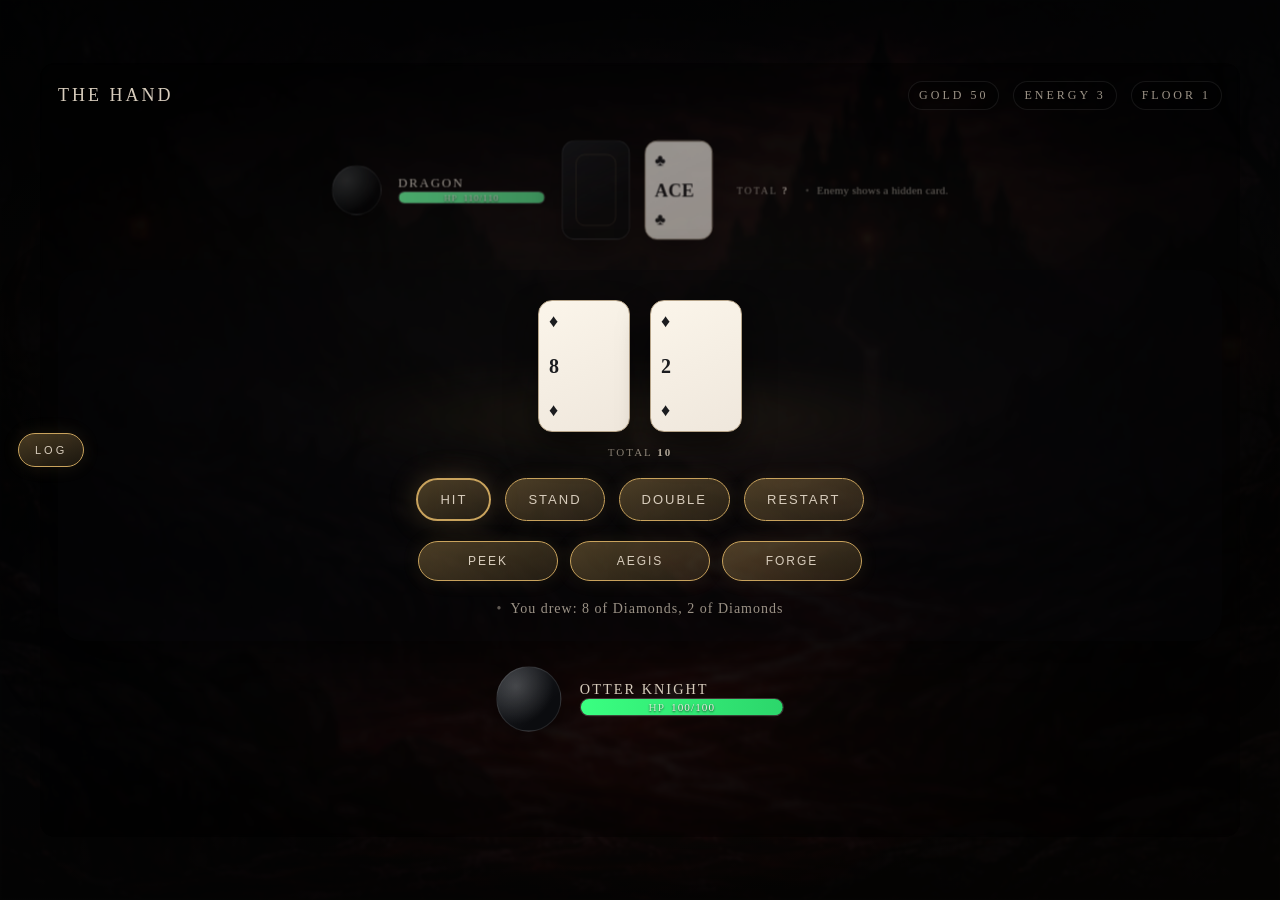
<file: index.html>
﻿<!DOCTYPE html>
<html lang="en">
<head>
<meta charset="UTF-8">
<title>The Hand &mdash; Black Deck</title>
<style>
:root {
  --bg-1: #070809;
  --bg-2: #0f1113;
  --bg-3: #14100b;
  --ink: #d8cdbd;
  --muted: #9b9286;
  --gold: #c9a35d;
  --gold-soft: #8a6b33;
  --ember: #5b2b19;
  --card: #efe7dc;
  --card-edge: #b6a489;
  --shadow: rgba(0, 0, 0, 0.55);
}

* { box-sizing: border-box; }

html, body {
  height: 100%;
}

body {
  margin: 0;
  background:
    radial-gradient(1200px 400px at 50% 35%, rgba(201, 163, 93, 0.12), transparent 70%),
    radial-gradient(800px 300px at 50% 80%, rgba(80, 30, 20, 0.45), transparent 60%),
    linear-gradient(160deg, var(--bg-1), var(--bg-2) 50%, var(--bg-3));
  color: var(--ink);
  font-family: "Cinzel", "Cormorant Garamond", "Garamond", serif;
  letter-spacing: 0.2px;
  display: flex;
  justify-content: center;
  align-items: center;
  padding: 24px;
  position: relative;
}

body::before {
  content: "";
  position: fixed;
  inset: 0;
  background: repeating-linear-gradient(0deg, rgba(255, 255, 255, 0.02), rgba(255, 255, 255, 0.02) 1px, transparent 1px, transparent 3px);
  mix-blend-mode: soft-light;
  pointer-events: none;
  opacity: 0.35;
  z-index: 1;
}

.game-bg {
  position: fixed;
  inset: 0;
  background: url("designs/background.png") center/cover no-repeat;
  filter: brightness(0.55) saturate(0.7) blur(1.5px);
  opacity: 0.32;
  pointer-events: none;
  z-index: 0;
}

.vignette {
  position: fixed;
  inset: 0;
  background: radial-gradient(
    ellipse at center,
    rgba(0, 0, 0, 0) 0%,
    rgba(0, 0, 0, 0.65) 70%
  );
  pointer-events: none;
  z-index: 1;
}

.scene {
  width: min(1200px, 100%);
  min-height: 86vh;
  display: flex;
  flex-direction: column;
  gap: 26px;
  position: relative;
  z-index: 2;
}

.ui-layer {
  background: rgba(0, 0, 0, 0.35);
  backdrop-filter: blur(2px);
  border-radius: 16px;
  padding: 18px;
}

.header {
  display: flex;
  justify-content: space-between;
  align-items: center;
  text-transform: uppercase;
  letter-spacing: 3px;
  font-size: 12px;
  color: var(--muted);
}

.title {
  font-size: 18px;
  color: var(--ink);
}

.meta {
  display: flex;
  gap: 14px;
  font-size: 12px;
}

.meta .pill {
  padding: 6px 10px;
  border: 1px solid rgba(255, 255, 255, 0.08);
  border-radius: 999px;
  background: rgba(0, 0, 0, 0.35);
}

.log-toggle {
  position: fixed;
  left: 18px;
  top: 50%;
  transform: translateY(-50%);
  padding: 10px 16px;
  border-radius: 999px;
  border: 1px solid var(--gold);
  background: linear-gradient(160deg, rgba(201, 163, 93, 0.35), rgba(201, 163, 93, 0.12));
  color: var(--ink);
  text-transform: uppercase;
  letter-spacing: 3px;
  font-size: 11px;
  cursor: pointer;
  z-index: 30;
  box-shadow: 0 0 18px rgba(201, 163, 93, 0.12);
}

.log-toggle:hover {
  box-shadow: 0 0 22px rgba(201, 163, 93, 0.25);
}

.arena {
  flex: 1;
  display: flex;
  flex-direction: column;
  gap: 26px;
}

.enemy-row,
.player-row {
  display: flex;
  align-items: center;
  justify-content: center;
  gap: 18px;
}

.enemy-row {
  --impact-scale: 0.92;
  opacity: 0.7;
  transform: scale(var(--impact-scale));
  filter: saturate(0.7);
}

.player-row {
  --impact-scale: 1.02;
  transform: scale(var(--impact-scale));
}

.avatar {
  width: 64px;
  height: 64px;
  border-radius: 50%;
  background: radial-gradient(circle at 30% 30%, rgba(255, 255, 255, 0.2), transparent 60%),
    linear-gradient(135deg, #202328, #0b0c0f 70%);
  border: 1px solid rgba(255, 255, 255, 0.1);
  box-shadow: 0 10px 30px rgba(0, 0, 0, 0.45);
}

.avatar.enemy {
  width: 54px;
  height: 54px;
  background: radial-gradient(circle at 30% 30%, rgba(255, 255, 255, 0.15), transparent 70%),
    linear-gradient(135deg, #16181c, #050506 70%);
}

.name-tag {
  font-size: 14px;
  text-transform: uppercase;
  letter-spacing: 2px;
}

.hp-line {
  font-size: 12px;
  color: var(--muted);
}

.hp-bar {
  position: relative;
  width: 180px;
  height: 16px;
  border-radius: 999px;
  background: rgba(255, 255, 255, 0.08);
  border: 1px solid rgba(255, 255, 255, 0.12);
  overflow: hidden;
}

.hp-fill {
  height: 100%;
  width: 100%;
  background: linear-gradient(90deg, var(--hp-start, #3aff81), var(--hp-end, #2cd66b));
  box-shadow: 0 0 12px var(--hp-glow, rgba(58, 255, 129, 0.35));
  transition: width 0.15s linear;
}

.hp-text {
  position: absolute;
  inset: 0;
  display: flex;
  align-items: center;
  justify-content: center;
  font-size: 11px;
  letter-spacing: 1px;
  color: #f2ede5;
  text-shadow: 0 1px 2px rgba(0, 0, 0, 0.8);
  pointer-events: none;
}

.hp-text .hp-label {
  opacity: 0.75;
  margin-right: 6px;
}

.enemy-row .hp-bar {
  width: 160px;
  height: 14px;
}

.enemy-row .hp-text {
  font-size: 10px;
}

.player-row .hp-bar {
  width: 200px;
  height: 18px;
}

.hand {
  display: flex;
  justify-content: center;
  align-items: center;
  gap: 16px;
}

.table {
  position: relative;
  padding: 30px 20px 20px;
  border-radius: 26px;
  background: rgba(5, 6, 8, 0.45);
  box-shadow: 0 25px 60px rgba(0, 0, 0, 0.45);
  display: flex;
  flex-direction: column;
  gap: 20px;
}

.table::before {
  content: "";
  position: absolute;
  inset: 20% 8% 40% 8%;
  background: radial-gradient(closest-side, rgba(201, 163, 93, 0.15), transparent 70%);
  filter: blur(18px);
  opacity: 0.8;
  pointer-events: none;
}

.player-hand {
  gap: 20px;
}

.card {
  width: 92px;
  height: 132px;
  border-radius: 14px;
  background: linear-gradient(155deg, #fbf5ea, var(--card));
  border: 1px solid var(--card-edge);
  box-shadow: 0 16px 30px var(--shadow);
  position: relative;
  padding: 10px;
  display: flex;
  flex-direction: column;
  justify-content: space-between;
  text-transform: uppercase;
}

.card .rank {
  font-size: 20px;
  color: #1b1c1f;
  font-weight: 700;
}

.card .suit {
  font-size: 18px;
  color: #1b1c1f;
  letter-spacing: 1px;
}

.suit-red {
  color: #b33a3a;
}

.suit-black {
  color: #1b1c1f;
}

.card.back {
  background: linear-gradient(150deg, #1b1d22, #0a0b0d 70%);
  border-color: rgba(255, 255, 255, 0.15);
}

.card.back::after {
  content: "";
  position: absolute;
  inset: 14px;
  border: 1px solid rgba(201, 163, 93, 0.35);
  border-radius: 10px;
  opacity: 0.6;
}

.enemy-hand .card {
  width: 74px;
  height: 108px;
  opacity: 0.85;
}

.action-bar {
  display: flex;
  justify-content: center;
  gap: 14px;
  flex-wrap: wrap;
}

.action-bar button,
.skills button {
  background: linear-gradient(160deg, rgba(201, 163, 93, 0.35), rgba(201, 163, 93, 0.15));
  border: 1px solid var(--gold);
  color: var(--ink);
  padding: 12px 22px;
  border-radius: 999px;
  font-size: 13px;
  letter-spacing: 2px;
  text-transform: uppercase;
  cursor: pointer;
  box-shadow: 0 0 18px rgba(201, 163, 93, 0.12);
  transition: transform 0.2s ease, box-shadow 0.2s ease, background 0.2s ease;
}

.action-bar button:hover,
.skills button:hover {
  transform: translateY(-2px);
  box-shadow: 0 0 22px rgba(201, 163, 93, 0.25);
  background: linear-gradient(160deg, rgba(201, 163, 93, 0.45), rgba(201, 163, 93, 0.18));
}

.action-bar button:disabled,
.skills button:disabled {
  opacity: 0.45;
  cursor: not-allowed;
  box-shadow: none;
  transform: none;
}

.action-bar button.primary {
  border-width: 2px;
  box-shadow: 0 0 28px rgba(201, 163, 93, 0.28);
}

.skills {
  display: flex;
  justify-content: center;
  gap: 12px;
  flex-wrap: wrap;
}

.skills button {
  padding: 12px 18px;
  font-size: 12px;
  min-width: 140px;
}

.skill-info {
  min-height: 38px;
  padding: 10px 14px;
  border-radius: 12px;
  border: 1px solid rgba(201, 163, 93, 0.25);
  background: rgba(7, 8, 9, 0.65);
  font-size: 12px;
  color: var(--muted);
  letter-spacing: 0.4px;
  text-align: center;
  display: none;
}

.skill-info strong {
  color: var(--ink);
  display: block;
  text-transform: uppercase;
  letter-spacing: 2px;
  margin-bottom: 4px;
}

.skill-info .skill-cost {
  display: inline-block;
  margin-bottom: 6px;
  color: var(--gold);
}

.message {
  text-align: center;
  font-size: 14px;
  color: var(--muted);
  min-height: 20px;
  letter-spacing: 1px;
}

.message strong {
  color: var(--ink);
}

.enemy-note {
  font-size: 12px;
  color: var(--muted);
}

.total-tag {
  font-size: 11px;
  color: var(--muted);
  letter-spacing: 2px;
  text-transform: uppercase;
}

.total-tag span {
  color: var(--ink);
  font-weight: 600;
}

.total-tag.player {
  text-align: center;
  margin-top: -6px;
}

.total-tag.enemy {
  margin-left: 8px;
}

.message .log-entry,
.enemy-note .log-entry {
  display: inline-flex;
  align-items: center;
  gap: 8px;
  white-space: nowrap;
  overflow: hidden;
  text-overflow: ellipsis;
}

.message .log-entry .icon,
.enemy-note .log-entry .icon {
  opacity: 0.6;
}

.message .log-entry .text,
.enemy-note .log-entry .text {
  overflow: hidden;
  text-overflow: ellipsis;
}

.card.hidden {
  background: linear-gradient(150deg, #1b1d22, #0a0b0d 70%);
  border-color: rgba(255, 255, 255, 0.15);
  color: transparent;
}

.card.hidden::after {
  content: "";
  position: absolute;
  inset: 14px;
  border: 1px solid rgba(201, 163, 93, 0.35);
  border-radius: 10px;
  opacity: 0.6;
}

.shop-screen {
  position: fixed;
  inset: 0;
  display: none;
  align-items: center;
  justify-content: center;
  background: rgba(5, 6, 8, 0.9);
  backdrop-filter: blur(2px);
  z-index: 20;
}

.shop-panel {
  width: min(900px, 92%);
  background: rgba(8, 9, 11, 0.95);
  border: 1px solid rgba(201, 163, 93, 0.3);
  border-radius: 20px;
  padding: 24px;
  box-shadow: 0 25px 60px rgba(0, 0, 0, 0.6);
}

.shop-title {
  text-transform: uppercase;
  letter-spacing: 3px;
  font-size: 14px;
  margin-bottom: 20px;
}

.shop-grid {
  display: grid;
  grid-template-columns: repeat(3, minmax(0, 1fr));
  gap: 16px;
}

.shop-card {
  background: rgba(12, 13, 16, 0.85);
  border-radius: 16px;
  border: 1px solid rgba(255, 255, 255, 0.08);
  padding: 16px;
  display: flex;
  flex-direction: column;
  gap: 10px;
  min-height: 180px;
}

.shop-card .item-name {
  font-size: 13px;
  letter-spacing: 2px;
  text-transform: uppercase;
}

.shop-card .item-icon {
  width: 52px;
  height: 52px;
  border-radius: 14px;
  background: linear-gradient(160deg, rgba(201, 163, 93, 0.2), rgba(201, 163, 93, 0.05));
  border: 1px solid rgba(201, 163, 93, 0.35);
  display: flex;
  align-items: center;
  justify-content: center;
  font-size: 20px;
  color: var(--gold);
}

.shop-card .item-desc {
  font-size: 12px;
  color: var(--muted);
  line-height: 1.4;
}

.shop-card .item-cost {
  font-size: 12px;
  letter-spacing: 1px;
  color: var(--ink);
}

.shop-actions {
  margin-top: 18px;
  display: flex;
  justify-content: space-between;
  gap: 12px;
  flex-wrap: wrap;
}

.shop-button {
  background: linear-gradient(160deg, rgba(201, 163, 93, 0.35), rgba(201, 163, 93, 0.15));
  border: 1px solid var(--gold);
  color: var(--ink);
  padding: 10px 16px;
  border-radius: 999px;
  font-size: 11px;
  letter-spacing: 2px;
  text-transform: uppercase;
  cursor: pointer;
  transition: transform 0.2s ease, box-shadow 0.2s ease, background 0.2s ease;
}

.shop-button:hover {
  transform: translateY(-1px);
  box-shadow: 0 0 16px rgba(201, 163, 93, 0.2);
}

.shop-button:disabled {
  opacity: 0.4;
  cursor: not-allowed;
  box-shadow: none;
  transform: none;
}

.log-modal {
  position: fixed;
  inset: 0;
  display: none;
  align-items: center;
  justify-content: center;
  background: rgba(5, 6, 8, 0.85);
  z-index: 40;
}

.log-modal.active {
  display: flex;
}

.log-panel {
  width: min(720px, 92%);
  max-height: 72vh;
  background: rgba(8, 9, 11, 0.95);
  border: 1px solid rgba(201, 163, 93, 0.3);
  border-radius: 18px;
  padding: 20px 22px;
  box-shadow: 0 25px 60px rgba(0, 0, 0, 0.6);
  display: flex;
  flex-direction: column;
}

.log-header {
  display: flex;
  align-items: center;
  justify-content: space-between;
  margin-bottom: 12px;
}

.log-title {
  text-transform: uppercase;
  letter-spacing: 3px;
  font-size: 12px;
}

.log-close {
  border: 1px solid var(--gold);
  background: transparent;
  color: var(--ink);
  padding: 6px 12px;
  border-radius: 999px;
  text-transform: uppercase;
  letter-spacing: 2px;
  font-size: 10px;
  cursor: pointer;
}

.log-list {
  overflow-y: auto;
  padding-right: 6px;
  display: flex;
  flex-direction: column;
  gap: 8px;
  color: var(--muted);
  font-size: 12px;
  line-height: 1.4;
}

.log-item {
  padding-bottom: 8px;
  border-bottom: 1px solid rgba(255, 255, 255, 0.06);
}

.log-item.log-damage { color: #ff6b6b; }
.log-item.log-heal { color: #9fe3b2; }
.log-item.log-crit { color: #ffd37a; }

#damage-layer {
  position: fixed;
  inset: 0;
  pointer-events: none;
  z-index: 30;
}

.damage {
  position: absolute;
  font-size: 36px;
  font-weight: 900;
  color: #ff2e2e;
  text-shadow:
    0 0 6px rgba(255, 0, 0, 0.8),
    0 0 18px rgba(255, 0, 0, 0.6);
  opacity: 0;
  will-change: transform, opacity;
}

.damage.active {
  animation: brutalDamage 1.2s cubic-bezier(.25, .9, .3, 1.1) forwards;
}

@keyframes brutalDamage {
  0% {
    opacity: 0;
    transform: translate(-50%, 0) scale(0.6);
  }
  15% {
    opacity: 1;
    transform: translate(-50%, -6px) scale(1.4);
  }
  65% {
    opacity: 1;
    transform: translate(-50%, -6px) scale(1.15);
  }
  100% {
    opacity: 0;
    transform: translate(-50%, -42px) scale(0.95);
  }
}

.hit {
  animation: brutalHit 0.18s linear;
}

@keyframes brutalHit {
  0% { transform: translateX(0) scale(var(--impact-scale, 1)); }
  30% { transform: translateX(-10px) scale(calc(var(--impact-scale, 1) * 0.98)); }
  60% { transform: translateX(8px) scale(calc(var(--impact-scale, 1) * 1.02)); }
  100% { transform: translateX(0) scale(var(--impact-scale, 1)); }
}

#screen-flash {
  position: fixed;
  inset: 0;
  background: rgba(160, 0, 0, 0.22);
  pointer-events: none;
  opacity: 0;
  will-change: opacity;
  z-index: 25;
}

#screen-flash.active {
  animation: brutalFlash 0.16s ease-out;
}

@keyframes brutalFlash {
  from { opacity: 1; }
  to { opacity: 0; }
}

.scene.stutter {
  filter: contrast(1.08);
}

@media (max-width: 900px) {
  .card { width: 78px; height: 116px; }
  .enemy-hand .card { width: 64px; height: 96px; }
  .table { padding: 20px 14px; }
  .header { flex-direction: column; gap: 10px; align-items: flex-start; }
  .shop-grid { grid-template-columns: 1fr; }
  .log-toggle { left: 10px; }
}
</style>
</head>
<body>
  <div class="game-bg"></div>
  <div class="vignette"></div>
  <button id="log-button" class="log-toggle">Log</button>
  <div class="scene ui-layer">
    <div class="header">
      <div class="title">The Hand</div>
      <div class="meta">
        <div class="pill">Gold <span id="gold">50</span></div>
        <div class="pill">Energy <span id="energy">3</span></div>
        <div class="pill">Floor <span id="floor">1</span></div>
      </div>
    </div>

    <div class="arena">
      <div class="enemy-row" id="enemy-row">
        <div class="avatar enemy"></div>
        <div>
          <div class="name-tag" id="enemyName">Knight</div>
          <div class="hp-bar">
            <div class="hp-fill" id="enemyHPFill"></div>
            <div class="hp-text"><span class="hp-label">HP</span><span id="enemyHP">110</span>/<span id="enemyHPMax">110</span></div>
          </div>
        </div>
        <div class="hand enemy-hand" id="enemy-hand-container">
          <div class="card back"></div>
          <div class="card">
            <div class="rank">10</div>
            <div class="suit">H</div>
          </div>
        </div>
        <div class="total-tag enemy">Total <span id="enemy-total-value">?</span></div>
        <div class="enemy-note" id="enemyMessage">A hidden card glints.</div>
      </div>

      <div class="table" id="table">
        <div class="hand player-hand" id="player-hand-container">
          <div class="card">
            <div class="rank">6</div>
            <div class="suit">C</div>
          </div>
          <div class="card">
            <div class="rank">10</div>
            <div class="suit">H</div>
          </div>
        </div>

        <div class="total-tag player">Total <span id="player-total-value">0</span></div>

        <div class="action-bar">
          <button class="primary" id="hit-button">Hit</button>
          <button id="stand-button">Stand</button>
          <button id="double-button">Double</button>
          <button id="restart-button">Restart</button>
        </div>

        <div class="skills">
          <button id="peek-button">Peek</button>
          <button id="aegis-button">Aegis</button>
          <button id="forge-button">Forge</button>
        </div>

        <div id="skill-info-box" class="skill-info"></div>

        <div class="message" id="combatMessage">The table waits. Your next draw decides the night.</div>
      </div>

      <div class="player-row" id="player-row">
        <div class="avatar"></div>
        <div>
          <div class="name-tag" id="playerName">Otter Knight</div>
          <div class="hp-bar">
            <div class="hp-fill" id="playerHPFill"></div>
            <div class="hp-text"><span class="hp-label">HP</span><span id="playerHP">100</span>/<span id="playerHPMax">100</span></div>
          </div>
        </div>
      </div>
    </div>
  </div>

  <div id="log-modal" class="log-modal" aria-hidden="true">
    <div class="log-panel">
      <div class="log-header">
        <div class="log-title">Log</div>
        <button class="log-close" id="log-close">Schliessen</button>
      </div>
      <div id="log-list" class="log-list"></div>
    </div>
  </div>

  <div id="damage-layer">
    <div id="damage-number" class="damage"></div>
  </div>
  <div id="screen-flash"></div>

  <div id="shop-screen" class="shop-screen" style="display: none;">
    <div id="shop-panel" class="shop-panel">
      <div id="shop-title" class="shop-title">The Wanderer's Emporium (Floor 1)</div>
      <div id="item-container" class="shop-grid">
        <div class="shop-card">
          <div class="item-name">Minor Health Potion</div>
          <div class="item-icon">HP</div>
          <div class="item-desc">Restore 30 HP.</div>
          <div class="item-cost">Cost 50 Gold</div>
          <button class="shop-button" id="buy-potion">Buy</button>
        </div>
        <div class="shop-card">
          <div class="item-name">Shuffled Deck</div>
          <div class="item-icon">EN</div>
          <div class="item-desc">Gain +2 Max Energy and refill the deck.</div>
          <div class="item-cost">Cost 25 Gold</div>
          <button class="shop-button" id="buy-deck">Buy</button>
        </div>
        <div class="shop-card">
          <div class="item-name">Otter's Charm</div>
          <div class="item-icon">HP+</div>
          <div class="item-desc">Permanent Max HP +15 and full heal.</div>
          <div class="item-cost">Cost 75 Gold</div>
          <button class="shop-button" id="buy-charm">Buy</button>
        </div>
      </div>
      <div class="shop-actions">
        <div class="enemy-note">Choose your reward, then continue.</div>
        <button class="shop-button" id="continue-button">Continue</button>
      </div>
    </div>
  </div>

<script src="game.js"></script>
</body>
</html>
</file>
